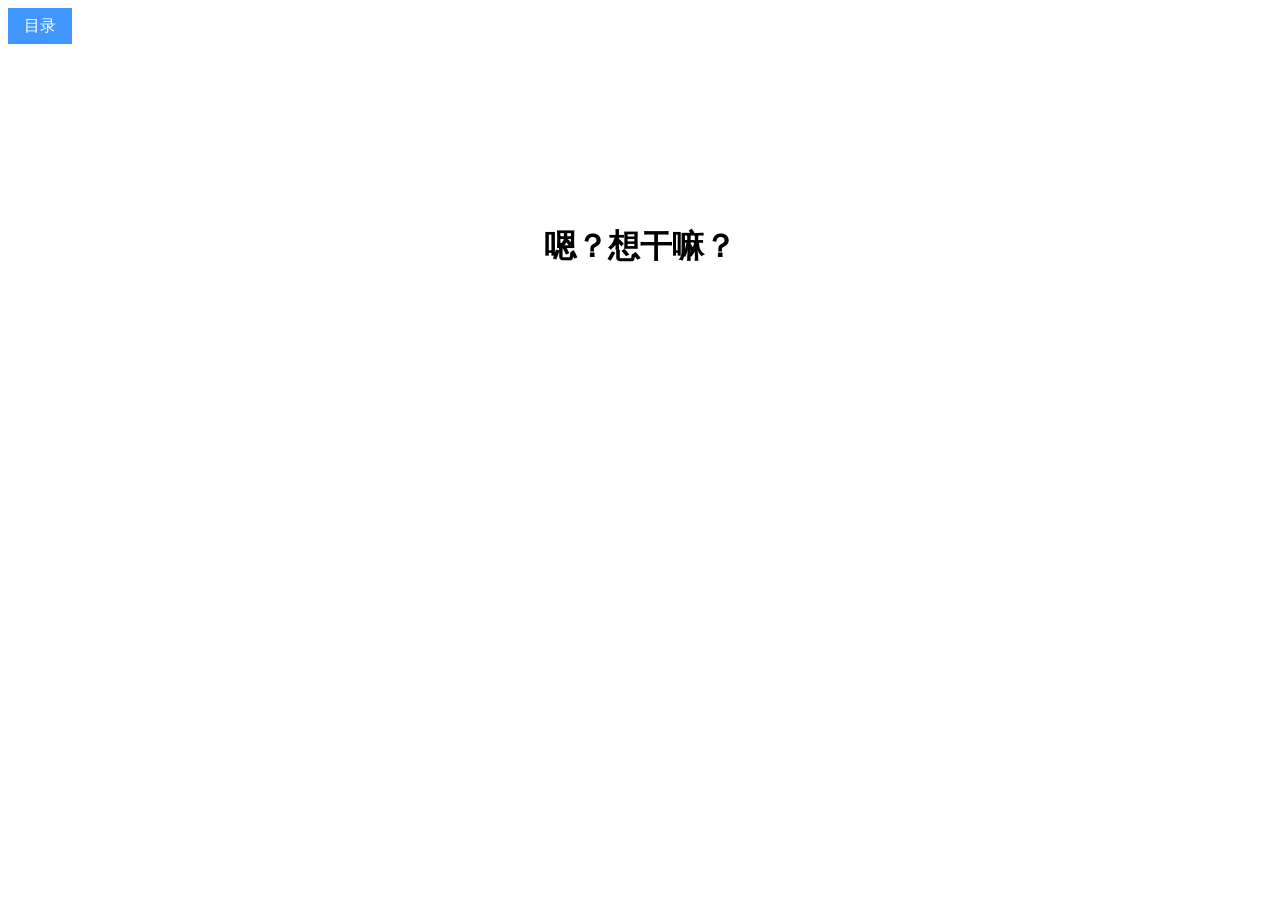
<file: index.html>
<!DOCTYPE html>
<html lang="zh-cn">

<head>
    <meta charset="UTF-8">
    <meta name="color-scheme" content="light dark">
    <meta name="viewport" content="width=device-width, initial-scale=1.0">
    <link rel="stylesheet" href="/static/navbar.css">
    <link rel="stylesheet" href="/static/content.css">
    <title>嗯？想干嘛？</title>
    <style>
        h1 {
            padding-top: 160px;
            text-align: center;
        }
    </style>
</head>

<body>
    <div class="menu">
        <button class="menu-button">目录</button>
        <div class="menu-content">
            <a href="/proxy/">廉价机场</a>
            <a href="/clients/">客户端下载</a>
            <a href="/self/">自建自用</a>
        </div>
    </div>
    <div class="content">
        <h1>嗯？想干嘛？</h1>
    </div>
</body>

</html>
</file>
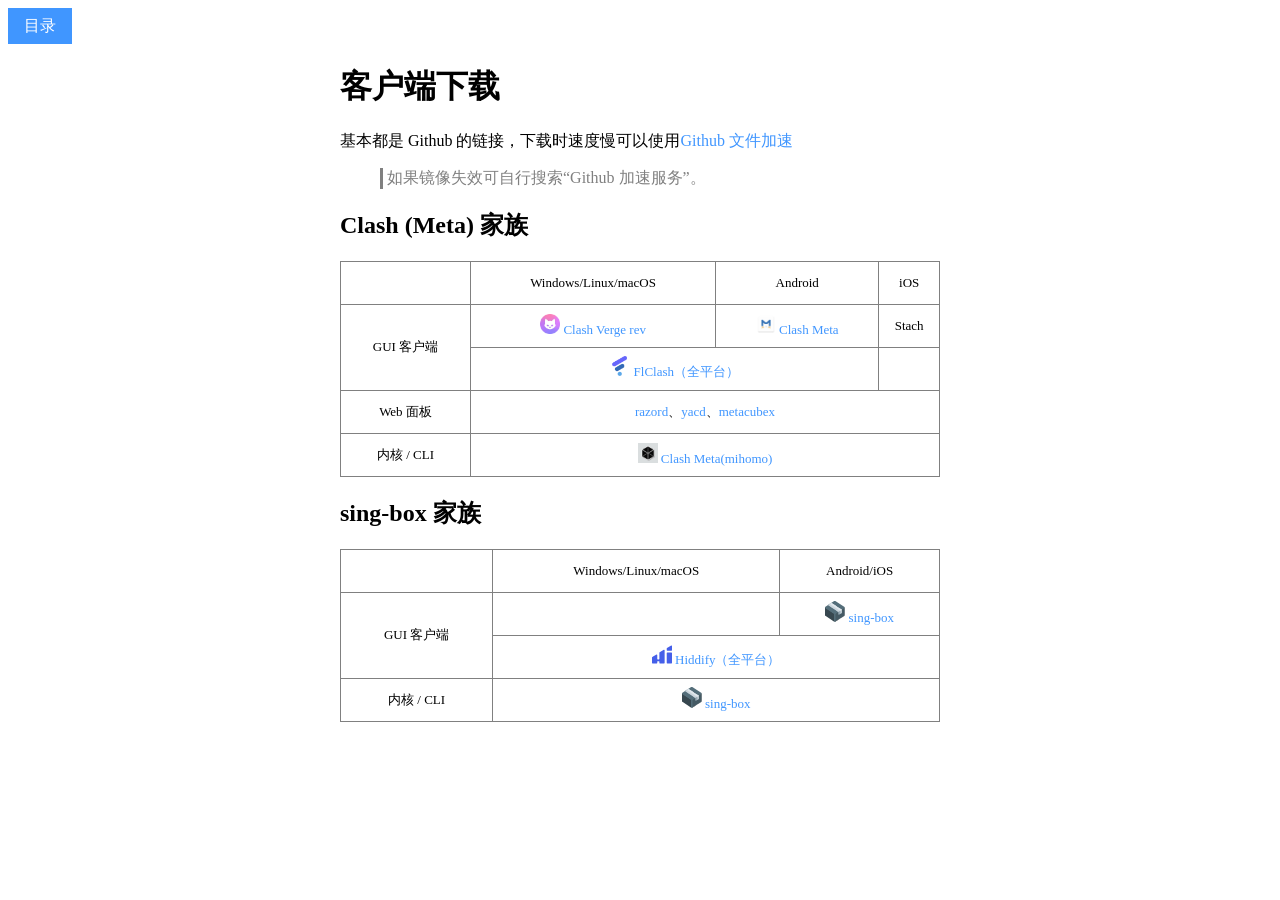
<file: clients/index.html>
<!DOCTYPE html>
<html lang="zh-cn">

<head>
    <meta charset="UTF-8">
    <meta name="color-scheme" content="light dark">
    <meta name="viewport" content="width=device-width, initial-scale=1.0">
    <link rel="stylesheet" href="/static/navbar.css">
    <link rel="stylesheet" href="/static/content.css">
    <title>客户端下载</title>
</head>

<body>
    <div class="menu">
        <button class="menu-button">目录</button>
        <div class="menu-content">
            <a href="/">首页</a>
            <a href="/proxy/">廉价机场</a>
            <a href="/clients/">客户端下载</a>
            <a href="/self/">自建自用</a>
        </div>
    </div>
    <div class="content">
        <h1>客户端下载</h1>
        <p>基本都是 Github 的链接，下载时速度慢可以使用<a href="https://ghproxy.net/">Github 文件加速</a></p>
        <blockquote>
            <p>如果镜像失效可自行搜索“Github 加速服务”。</p>
        </blockquote>
        <h2>Clash (Meta) 家族</h2>

        <table>
            <tbody>
                <tr>
                    <td></td>
                    <td>Windows/Linux/macOS</td>
                    <td>Android</td>
                    <td>iOS</td>
                </tr>
                <tr>
                    <td rowspan="2">GUI 客户端</td>
                    <td>
                        <a href="https://clash-verge-rev.github.io/install.html"><img width=20px
                                src="/imgs/clash/clash-verge-rev.webp"> Clash Verge rev</a>
                    </td>
                    <td>
                        <a href="https://github.com/MetaCubeX/ClashMetaForAndroid/releases"><img width=20px
                                src="/imgs/clash/clash-meta.png"> Clash Meta</a>
                    </td>
                    <td>Stach</td>
                </tr>
                <tr>
                    <td colspan="2">
                        <a href="https://github.com/chen08209/FlClash/releases"><img width=20px
                                src="/imgs/clash/flclash.png"> FlClash（全平台）</a>
                    </td>
                </tr>
                <tr>
                    <td>Web 面板</td>
                    <td colspan="3">
                        <a href="https://clash.razord.top/">razord</a>、<a href="https://yacd.metacubex.one/">yacd</a>、<a
                            href="https://d.metacubex.one/">metacubex</a>
                    </td>
                </tr>
                <tr>
                    <td>内核 / CLI</td>
                    <td colspan="3"><a href="https://wiki.metacubex.one/startup/"><img width=20px
                                src="/imgs/clash/mihomo.jpeg"> Clash Meta(mihomo)</a>
                    </td>
                </tr>
            </tbody>
        </table>

        <h2>sing-box 家族</h2>

        <table>
            <tbody>
                <tr>
                    <td></td>
                    <td>Windows/Linux/macOS</td>
                    <td>Android/iOS</td>
                </tr>
                <tr>
                    <td rowspan="2">GUI 客户端</td>
                    <td>
                    </td>
                    <td>
                        <a href="https://sing-box.sagernet.org/zh/clients/"><img width=20px src="/imgs/sing-box.svg">
                            sing-box</a>
                    </td>
                </tr>
                <tr>
                    <td colspan="2">
                        <a href="https://github.com/hiddify/hiddify-next#-direct-download"><img width=20px
                                src="/imgs/hiddify.svg">
                            Hiddify（全平台）</a>
                    </td>
                </tr>
                <tr>
                    <td>内核 / CLI</td>
                    <td colspan="2">
                        <a href="https://github.com/SagerNet/sing-box/releases"><img width=20px
                                src="/imgs/sing-box.svg"> sing-box</a>
                    </td>
                </tr>
        </table>
    </div>
</body>

</html>
</file>
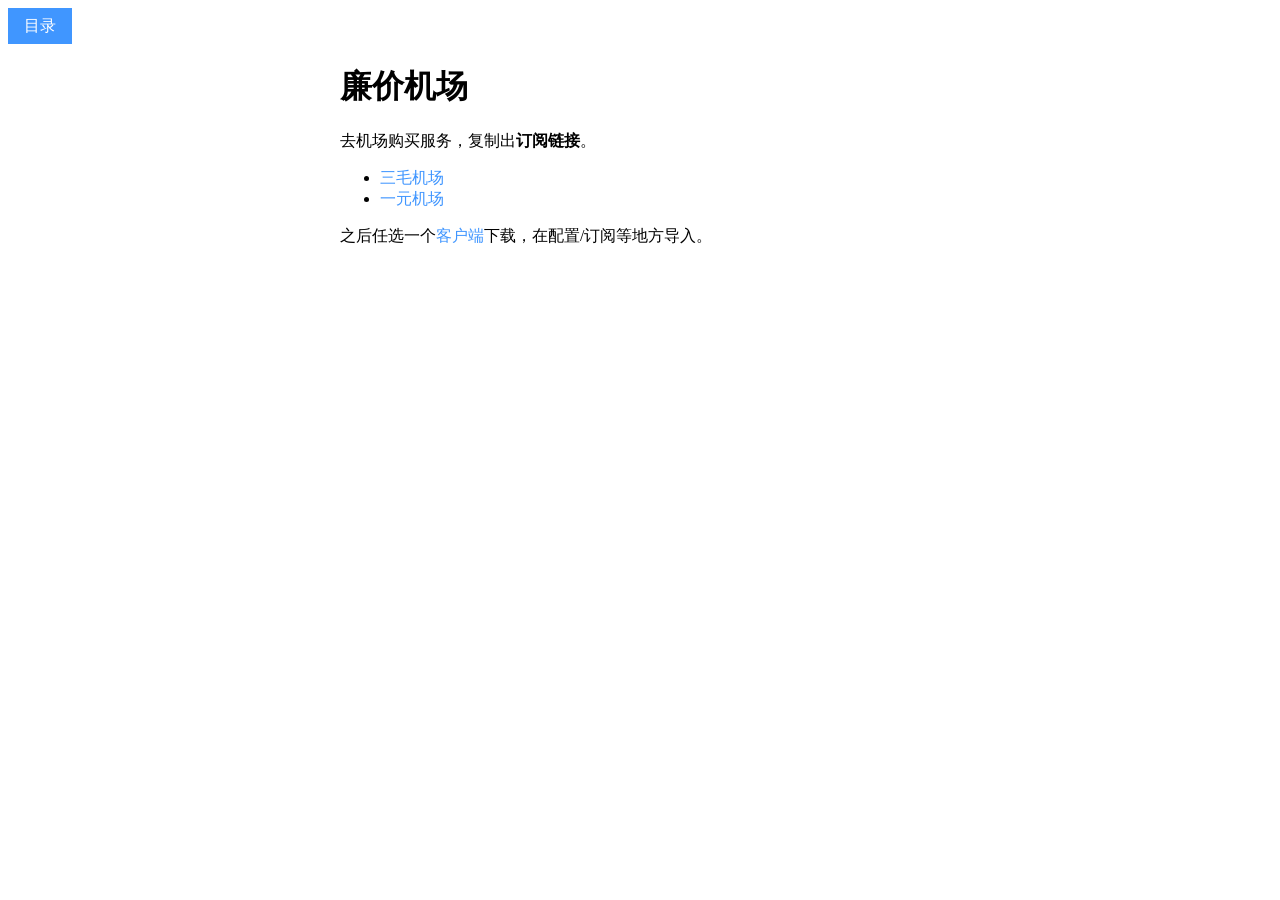
<file: proxy/index.html>
<!DOCTYPE html>
<html lang="zh-cn">

<head>
    <meta charset="UTF-8">
    <meta name="color-scheme" content="light dark">
    <meta name="viewport" content="width=device-width, initial-scale=1.0">
    <link rel="stylesheet" href="/static/navbar.css">
    <link rel="stylesheet" href="/static/content.css">
    <title>廉价机场</title>
</head>

<body>
    <div class="menu">
        <button class="menu-button">目录</button>
        <div class="menu-content">
            <a href="/">首页</a>
            <a href="/proxy/">廉价机场</a>
            <a href="/clients/">客户端下载</a>
            <a href="/self/">自建自用</a>
        </div>
    </div>
    <div class="content">
        <h1>廉价机场</h1>
        <p>去机场购买服务，复制出<strong>订阅链接</strong>。</p>
        <ul>
            <li><a href="https://smjcdh.com/#/register?code=mnwOqUgN">三毛机场</a></li>
            <li><a href="https://一元.com/#/register?code=iusP9RxU">一元机场</a></li>
        </ul>
        <p>之后任选一个<a href="/clients">客户端</a>下载，在配置/订阅等地方导入。</p>
    </div>
</body>

</html>
</file>
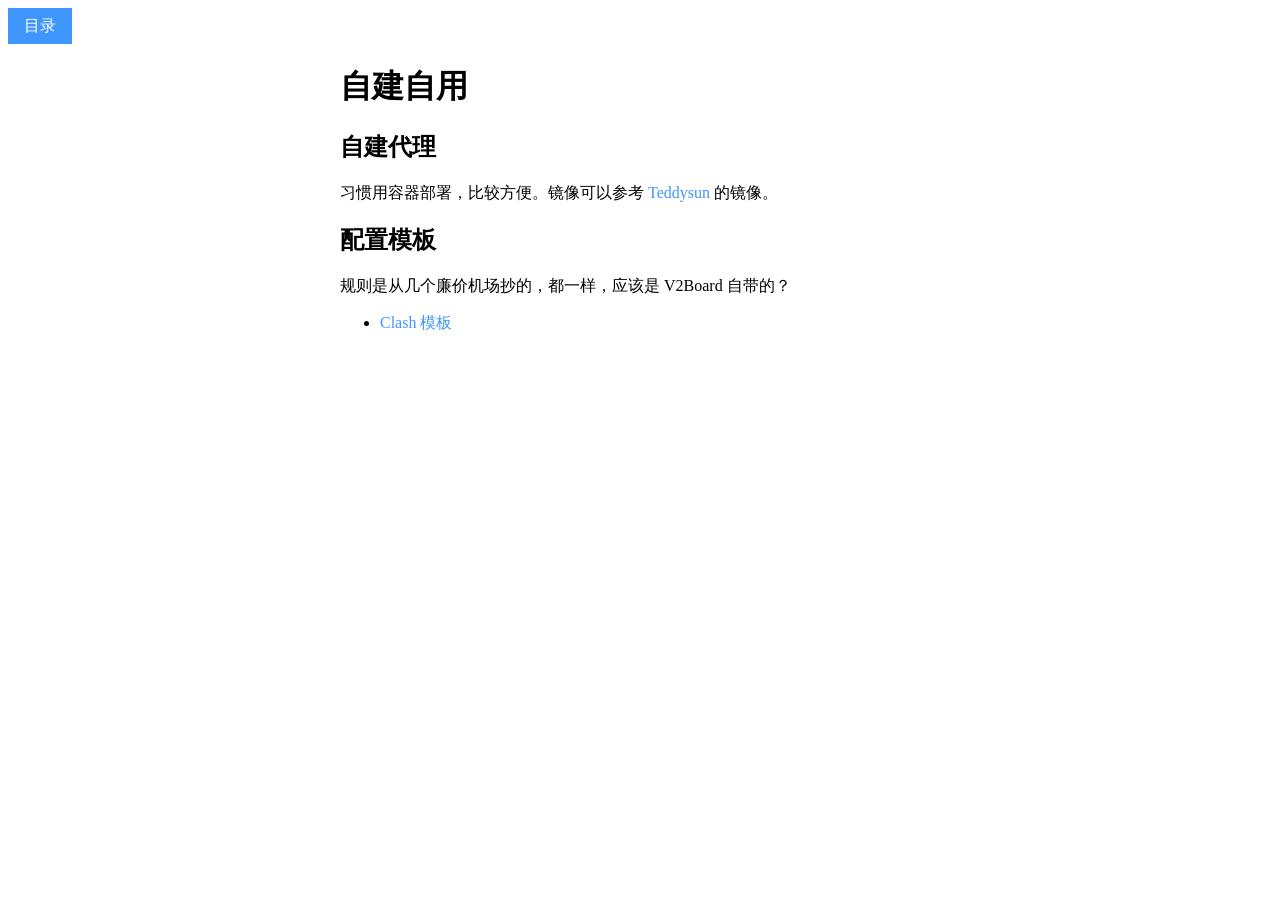
<file: self/index.html>
<!DOCTYPE html>
<html lang="zh-cn">

<head>
    <meta charset="UTF-8">
    <meta name="color-scheme" content="light dark">
    <meta name="viewport" content="width=device-width, initial-scale=1.0">
    <link rel="stylesheet" href="/static/navbar.css">
    <link rel="stylesheet" href="/static/content.css">
    <title>自建自用</title>
</head>

<body>
    <div class="menu">
        <button class="menu-button">目录</button>
        <div class="menu-content">
            <a href="/">首页</a>
            <a href="/proxy/">廉价机场</a>
            <a href="/clients/">客户端下载</a>
            <a href="/self/">自建自用</a>
        </div>
    </div>
    <div class="content">
        <h1>自建自用</h1>
        <h2>自建代理</h2>
        <p>习惯用容器部署，比较方便。镜像可以参考 <a href="https://hub.docker.com/u/teddysun/">Teddysun</a> 的镜像。</p>
        <h2>配置模板</h2>
        <p>规则是从几个廉价机场抄的，都一样，应该是 V2Board 自带的？</p>
        <ul>
            <li><a href="../static/clash.yaml">Clash 模板</a></li>
        </ul>
    </div>
</body>

</html>
</file>
<file: static/navbar.css>
.menu {
    position: relative;
    display: inline-block;
}

.menu-button {
    background-color: #4096ff;
    color: white;
    border: none;
    font-size: 16px;
    width: 64px;
    height: 36px;
}

.menu:hover .menu-content {
    display: block;
}

.menu-content {
    display: none;
    position: absolute;
    background-color: #ffffff;
    min-width: 160px;
    box-shadow: 0px 0px 16px 0px rgba(0, 0, 0, 0.2);
}

.menu-content a {
    color: black;
    padding: 8px;
    text-decoration: none;
    display: block;
}

.menu-content a:hover {
    background: #9fcaff;
}
</file>
<file: static/content.css>
.content {
    max-width: 600px;
    margin: auto;
}

a {
    color: #4096ff;
    text-decoration: none;
}

blockquote {
    border-left: solid gray;
    padding-left: 4px;
    color: gray;
}

table {
    margin: auto;
    border: 1px solid gray;
    border-collapse: collapse;
    width: 100%;
    font-size: small;
    text-align: center;
}

td {
    border: solid 1px gray;
    vertical-align: middle;
    height: 40px;
}
</file>
